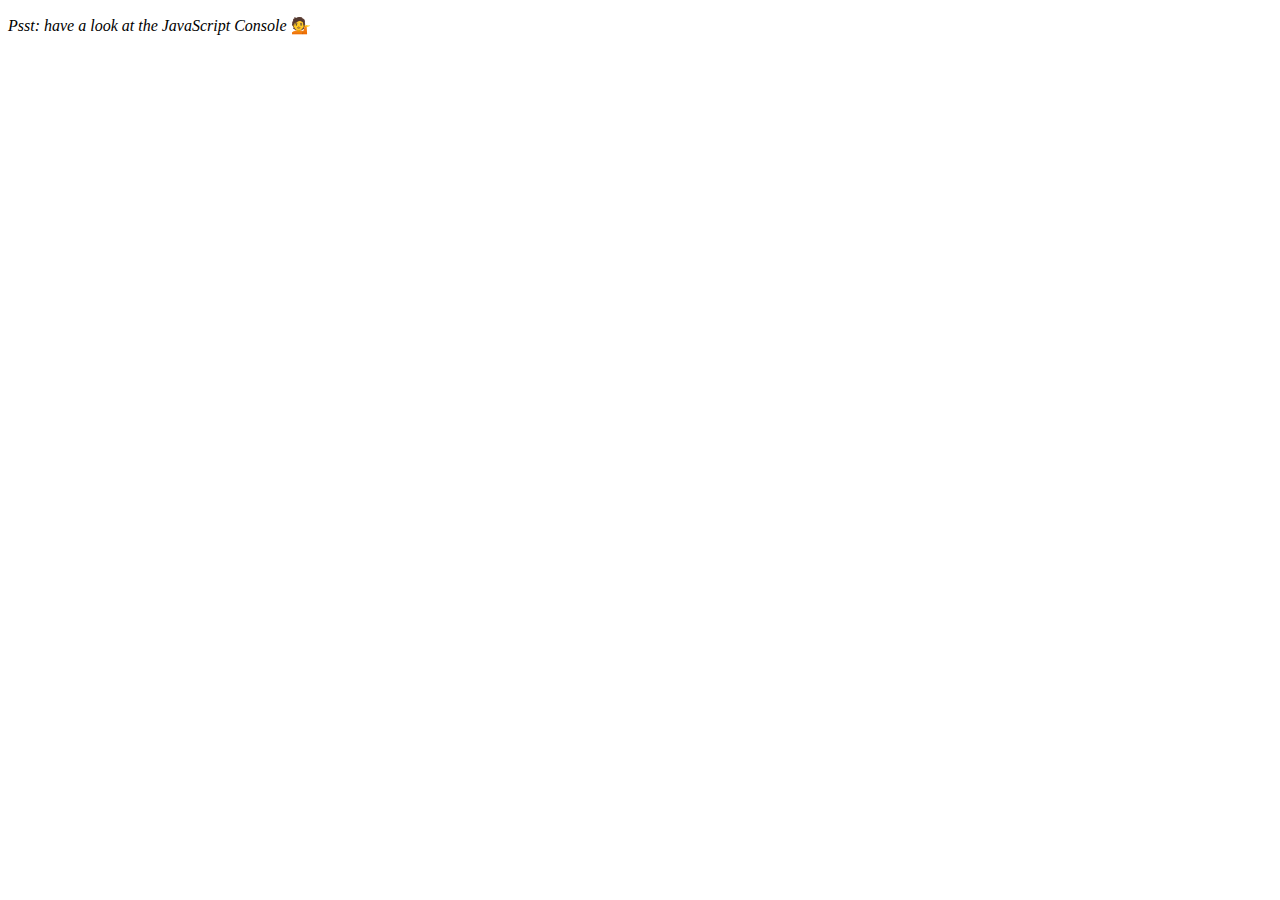
<file: javascript30days/array-cardio/index.html>
<!DOCTYPE html>
<html lang="en">
<head>
  <meta charset="UTF-8">
  <meta http-equiv="X-UA-Compatible" content="IE=edge">
  <meta name="viewport" content="width=device-width, initial-scale=1.0">
  <title>Array Cardio day 1</title>
  <script src="main.js" defer></script>
</head>
<body>
  <p><em>Psst: have a look at the JavaScript Console</em> 💁</p>
</body>
</html>
</file>
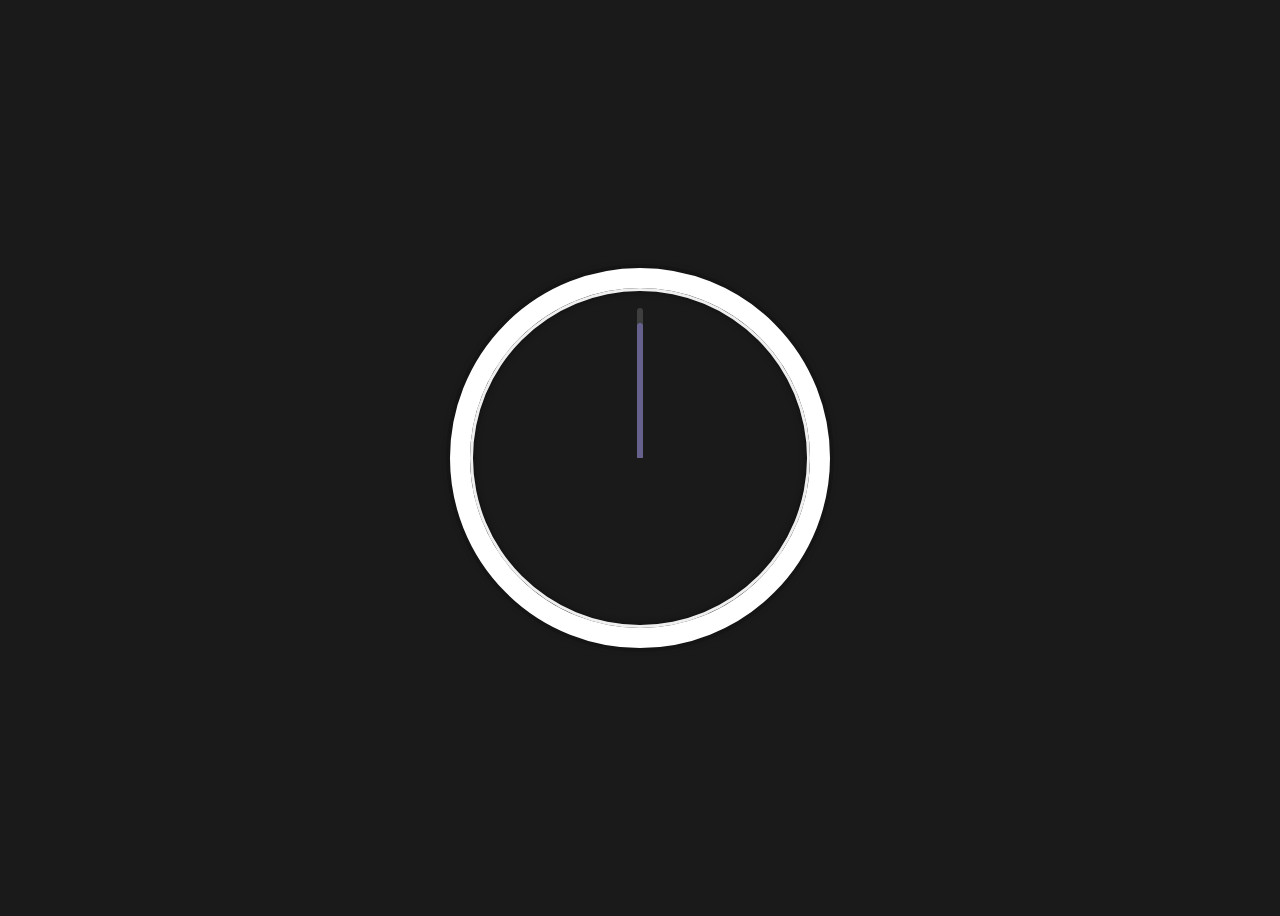
<file: javascript30days/css_js_clock/index.html>
<!DOCTYPE html>
<html lang="en">
<head>
  <meta charset="UTF-8">
  <meta http-equiv="X-UA-Compatible" content="IE=edge">
  <meta name="viewport" content="width=device-width, initial-scale=1.0">
  <title>CSS + JS Clock</title>
  <link rel="stylesheet" href="style.css">
  <script src="main.js" defer></script>
</head>
<body>
  <div class="clock">
    <div class="clock-face">
      <div class="hand hour-hand"></div>
      <div class="hand min-hand"></div>
      <div class="hand second-hand"></div>
    </div>
  </div>
</body>
</html>
</file>
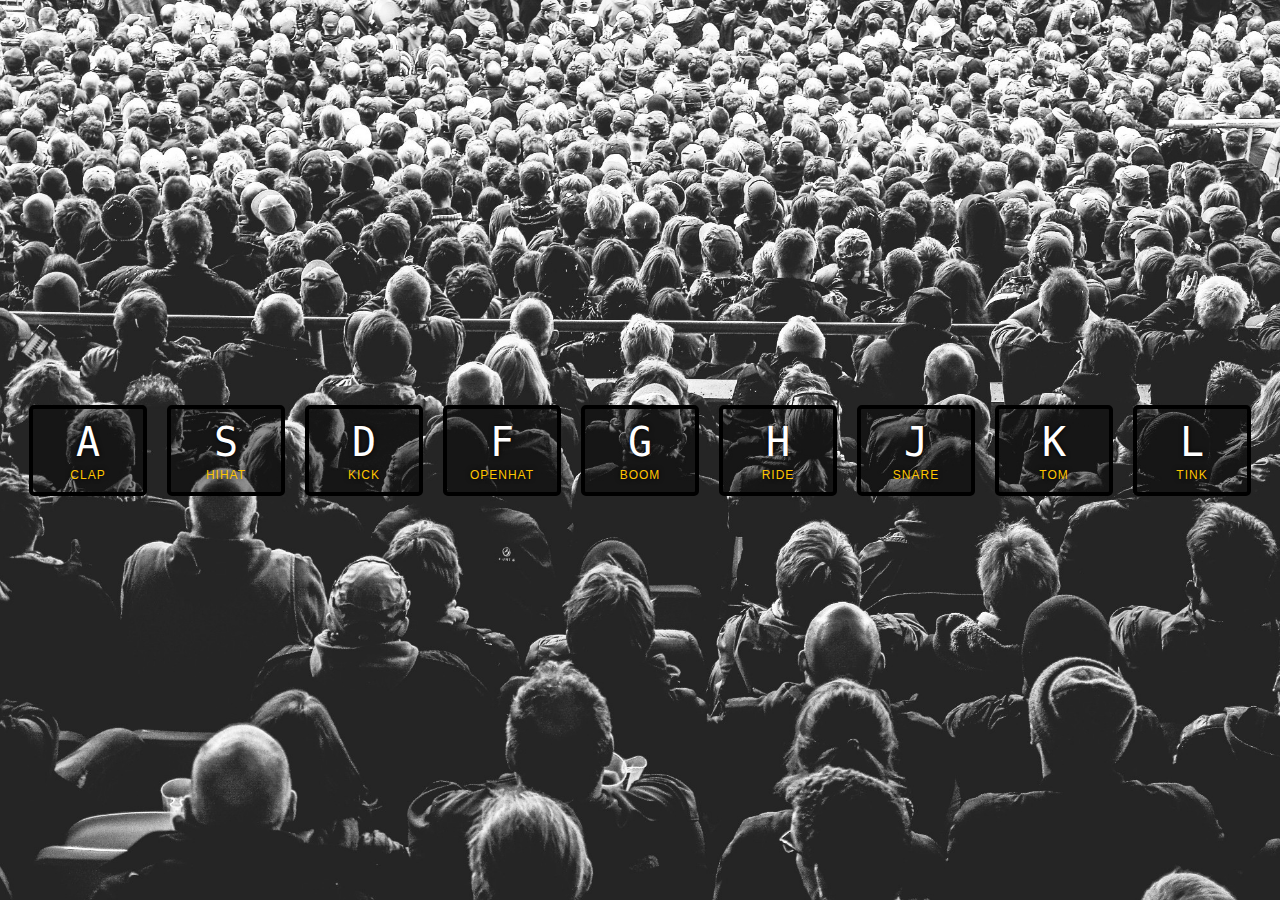
<file: javascript30days/drum-kit/index.html>
<!DOCTYPE html>
<html lang="en">
<head>
  <meta charset="UTF-8">
  <meta http-equiv="X-UA-Compatible" content="IE=edge">
  <meta name="viewport" content="width=device-width, initial-scale=1.0">
  <title>JS Drum Kit</title>
  <link rel="stylesheet" href="style.css">
</head>
<body>
  <div class="keys">
    <div data-key="a" class="key">
      <kbd>A</kbd>
      <span class="sound">clap</span>
    </div>
    <div data-key="s" class="key">
      <kbd>S</kbd>
      <span class="sound">hihat</span>
    </div>
    <div data-key="d" class="key">
      <kbd>D</kbd>
      <span class="sound">kick</span>
    </div>
    <div data-key="f" class="key">
      <kbd>F</kbd>
      <span class="sound">openhat</span>
    </div>
    <div data-key="g" class="key">
      <kbd>G</kbd>
      <span class="sound">boom</span>
    </div>
    <div data-key="h" class="key">
      <kbd>H</kbd>
      <span class="sound">ride</span>
    </div>
    <div data-key="j" class="key">
      <kbd>J</kbd>
      <span class="sound">snare</span>
    </div>
    <div data-key="k" class="key">
      <kbd>K</kbd>
      <span class="sound">tom</span>
    </div>
    <div data-key="l" class="key">
      <kbd>L</kbd>
      <span class="sound">tink</span>
    </div>
  </div>

  <audio data-key="a" src="./sounds/clap.wav"></audio>
  <audio data-key="s" src="./sounds/hihat.wav"></audio>
  <audio data-key="d" src="./sounds/kick.wav"></audio>
  <audio data-key="f" src="./sounds/openhat.wav"></audio>
  <audio data-key="g" src="./sounds/boom.wav"></audio>
  <audio data-key="h" src="./sounds/ride.wav"></audio>
  <audio data-key="j" src="./sounds/snare.wav"></audio>
  <audio data-key="k" src="./sounds/tom.wav"></audio>
  <audio data-key="l" src="./sounds/tink.wav"></audio>

  <script src="./index.js"></script>
</body>
</html>
</file>
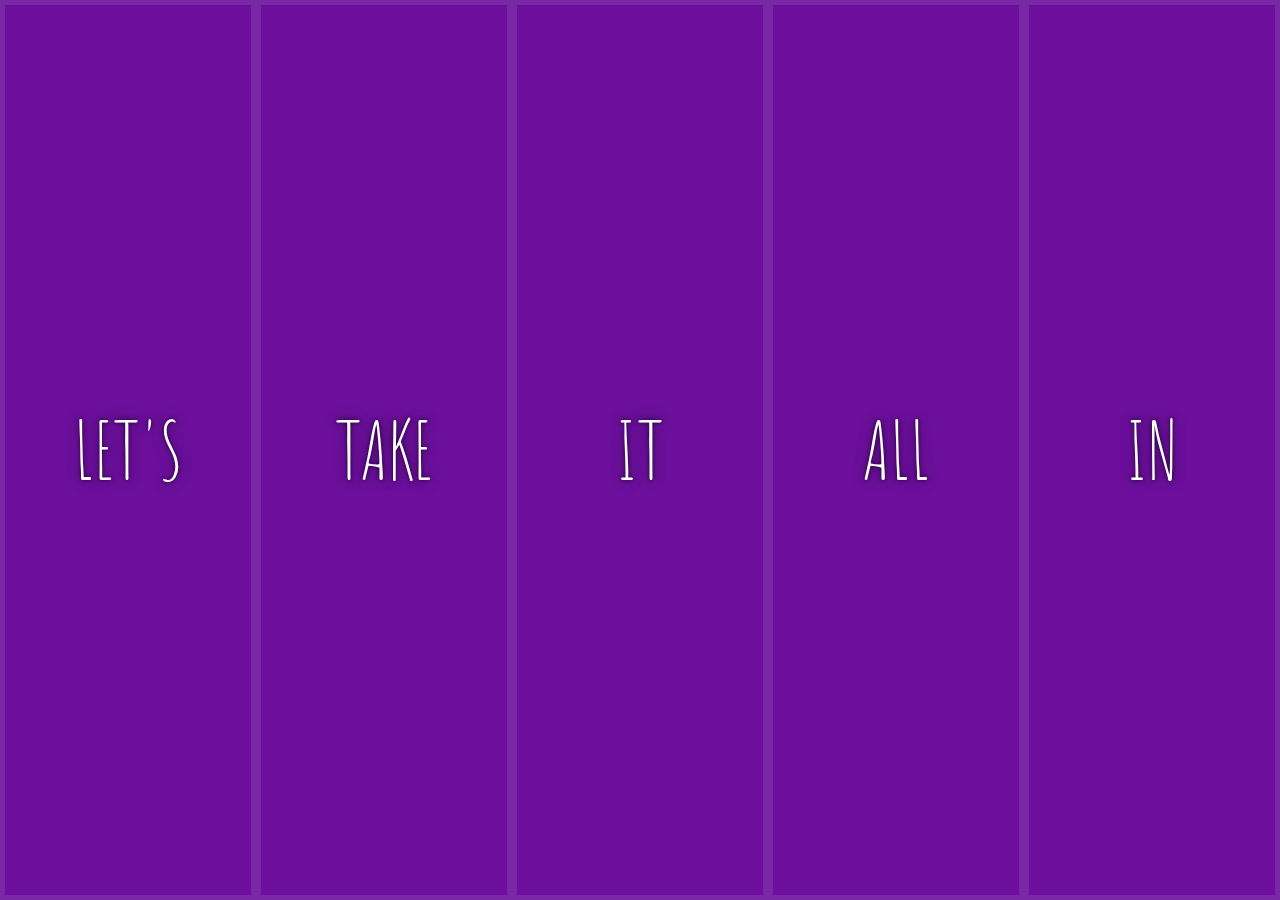
<file: javascript30days/flex-panel-gallery/index.html>
<!DOCTYPE html>
<html lang="en">
  <head>
    <meta charset="UTF-8">
    <title>Flex Panels 💪</title>
    <link href='https://fonts.googleapis.com/css?family=Amatic+SC' rel='stylesheet' type='text/css'>
    <link rel="stylesheet" href="style.css">
    <script src="./main.js" defer></script>
  </head>
  <body>
    <div class="panels">
      <div class="panel panel1">
        <p>Hey</p>
        <p>Let's</p>
        <p>Dance</p>
      </div>
      <div class="panel panel2">
        <p>Give</p>
        <p>Take</p>
        <p>Receive</p>
      </div>
      <div class="panel panel3">
        <p>Experience</p>
        <p>It</p>
        <p>Today</p>
      </div>
      <div class="panel panel4">
        <p>Give</p>
        <p>All</p>
        <p>You can</p>
      </div>
      <div class="panel panel5">
        <p>Life</p>
        <p>In</p>
        <p>Motion</p>
      </div>
    </div>
  </body>
</html>
</file>
<file: javascript30days/css_js_clock/style.css>
html {
  background: #1a1a1a url('http://unsplash.it/1500/1000?image=881&blur=50');
  background-size: cover;
  font-family: 'Helvetica Neue';
  text-align: center;
  font-size: 10px;
  box-sizing: border-box;
}

body {
  font-size: 2rem;
  display: flex;
  flex: 1;
  min-height: 100vh;
  align-items: center;
  overflow: hidden;
}

.clock {
  width: 30rem;
  height: 30rem;
  border: 20px solid #fff;
  border-radius: 50%;
  margin: 50px auto;
  padding: 2rem;
  box-shadow: 
    0 0 0 4px rgba(0, 0, 0, .1),
    inset 0 0 0 3px #efefef,
    inset 0 0 10px #000,
    0 0 10px rgba(0, 0, 0, .2);
}

.clock-face {
  position: relative;
  width: 100%;
  height: 100%;
  transform: translateY(-3px);
}

.hour-hand {
  width: 36%;
  height: 6px;
  background-color: #338492;
  top: 50%;
  left: 14%;
}

.min-hand {
  width: 45%;
  height: 6px;
  background-color: #575096;
  left: 5%;
}

.second-hand {
  width: 50%;
  height: 6px;
  background-color: #7c7c7c5e;
}

.hand {
  position: absolute;
  top: 50%;
  border-bottom-left-radius: 3px;
  border-top-left-radius: 3px;
  transform-origin: 100%;
  transform: rotate(90deg);
  transition: all 0.05s;
  transition-timing-function: cubic-bezier(0.1, 2.7, 0.58, 1);
}
</file>
<file: javascript30days/drum-kit/style.css>
html {
  font-size: 10px;
  background: url('./img/background.jpg') bottom center;
  background-size: cover;
}

html,
body {
  margin: 0;
  padding: 0;
  font-family: sans-serif;
}

.keys {
  display: flex;
  flex: 1;
  min-height: 100vh;
  align-items: center;
  justify-content: center;
}

.key {
  border: .4rem solid black;
  border-radius: .5rem;
  margin: 1rem;
  font-size: 1.5rem;
  padding: 1rem .5rem;
  transition: all .1s ease;
  width: 10rem;
  text-align: center;
  color: #fff;
  background: rgba(0, 0, 0, .4);
  text-shadow: 0 0 .5rem black;
}

.playing {
  transform: scale(1.1);
  border-color: #ffc600;
  box-shadow: 0 0 1rem #ffc600;
}

kbd {
  display: block;
  font-size: 4rem;
}

.sound {
  font-size: 1.2rem;
  text-transform: uppercase;
  letter-spacing: .1rem;
  color: #ffc600;
}
</file>
<file: javascript30days/flex-panel-gallery/style.css>
*, *:before, *:after {
  box-sizing: inherit;
}

html {
  box-sizing: border-box;
  background: #ffc600;
  font-family: 'helvetica neue';
  font-size: 20px;
  font-weight: 200;
}

body {
  margin: 0;
}

.panels {
  min-height: 100vh;
  overflow: hidden;
  display: flex;
}

.panel {
  background: #6B0F9C;
  box-shadow: inset 0 0 0 5px rgba(255,255,255,0.1);
  color: white;
  text-align: center;
  align-items: center;
  /* Safari transitionend event.propertyName === flex */
  /* Chrome + FF transitionend event.propertyName === flex-grow */
  transition:
    font-size 0.7s cubic-bezier(0.61,-0.19, 0.7,-0.11),
    flex 0.7s cubic-bezier(0.61,-0.19, 0.7,-0.11),
    background 0.2s;
  font-size: 20px;
  background-size: cover;
  background-position: center;
  flex: 1;
  justify-content: center;
  display: flex;
  flex-direction: column;
}

.panel1 { background-image:url(https://source.unsplash.com/gYl-UtwNg_I/1500x1500); }
.panel2 { background-image:url(https://source.unsplash.com/rFKUFzjPYiQ/1500x1500); }
.panel3 { background-image:url(https://images.unsplash.com/photo-1465188162913-8fb5709d6d57?ixlib=rb-0.3.5&q=80&fm=jpg&crop=faces&cs=tinysrgb&w=1500&h=1500&fit=crop&s=967e8a713a4e395260793fc8c802901d); }
.panel4 { background-image:url(https://source.unsplash.com/ITjiVXcwVng/1500x1500); }
.panel5 { background-image:url(https://source.unsplash.com/3MNzGlQM7qs/1500x1500); }

/* Flex Items */
.panel > * {
  margin: 0;
  width: 100%;
  transition: transform 0.5s;
  flex: 1 0 auto;
  display: flex;
  justify-content: center;
  align-items: center;
}

.panel > *:first-child { transform: translateY(-100%); }
.panel.open-active > *:first-child { transform: translateY(0); }
.panel > *:last-child { transform: translateY(100%); }
.panel.open-active > *:last-child { transform: translateY(0); }

.panel p {
  text-transform: uppercase;
  font-family: 'Amatic SC', cursive;
  text-shadow: 0 0 4px rgba(0, 0, 0, 0.72), 0 0 14px rgba(0, 0, 0, 0.45);
  font-size: 2em;
}

.panel p:nth-child(2) {
  font-size: 4em;
}

.panel.open {
  flex: 5;
  font-size: 40px;
}

@media only screen and (max-width: 600px) {
  .panel p {
    font-size: 1em;
  }
}
</file>
